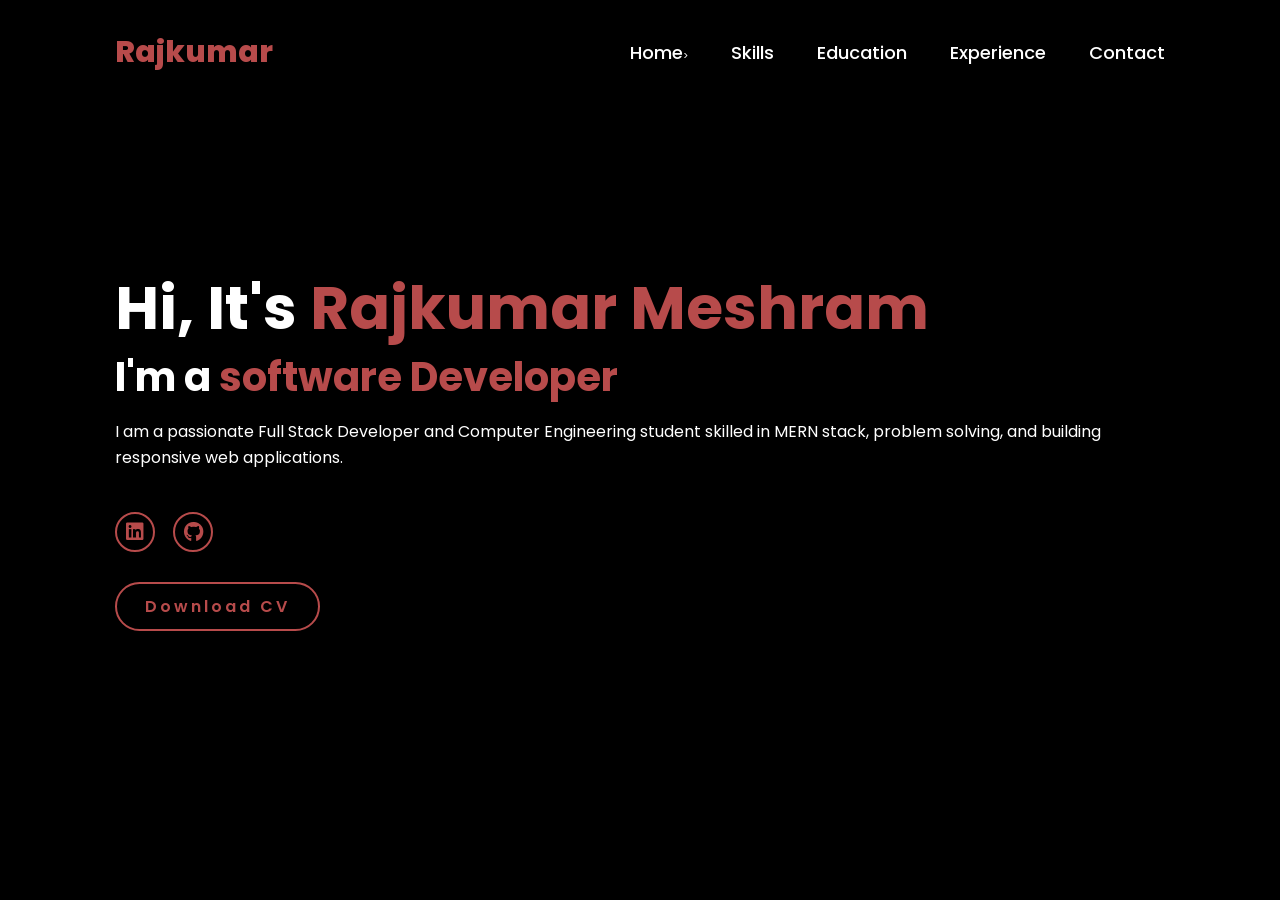
<file: index.html>
<!DOCTYPE html>
<html lang="en">
    
<head>
    <meta charset="UTF-8">
    <meta name="viewport" content="width=device-width, initial-scale=1.0">
    <link rel="stylesheet" href="https://cdnjs.cloudflare.com/ajax/libs/font-awesome/6.5.2/css/all.min.css">
    <link rel="stylesheet" href="style.css">
    <title>Rajkumar Portfolio</title>
</head>
<body>
    <header>
        <a href="index.html" class="logo">Rajkumar</a>

        <nav>
            <a href="index.html"> Home</a>>
            <a href="skills.html" >Skills</a>
            <a href="education.html" >Education</a>
            <a href="experience.html" >Experience</a>
            <a href="contact.html" >Contact</a>
        </nav>
    </header>
    <section class="home">
        <div class="home-content">
            <h1>Hi, It's <span>Rajkumar Meshram</span></h1>
            <h3 class="typing-text">I'm a <span></span></h3>
            <p>I am a passionate Full Stack Developer and Computer Engineering student skilled in MERN stack, problem solving, and building responsive web applications.</p>
            <div class="social-icons">
                <a href="https://in.linkedin.com/in/rajkumar-meshram-673a52288"><i class="fa-brands fa-linkedin"></i></a>
                <a href="https://github.com/rajkumarmeshram303-collab"><i class="fa-brands fa-github"></i></a>
            </div>
            <a href="Rajkumar_Meshram_resume.pdf" class="btn">Download CV</a>
        </div>
    </section>
</body>
</html>
</file>
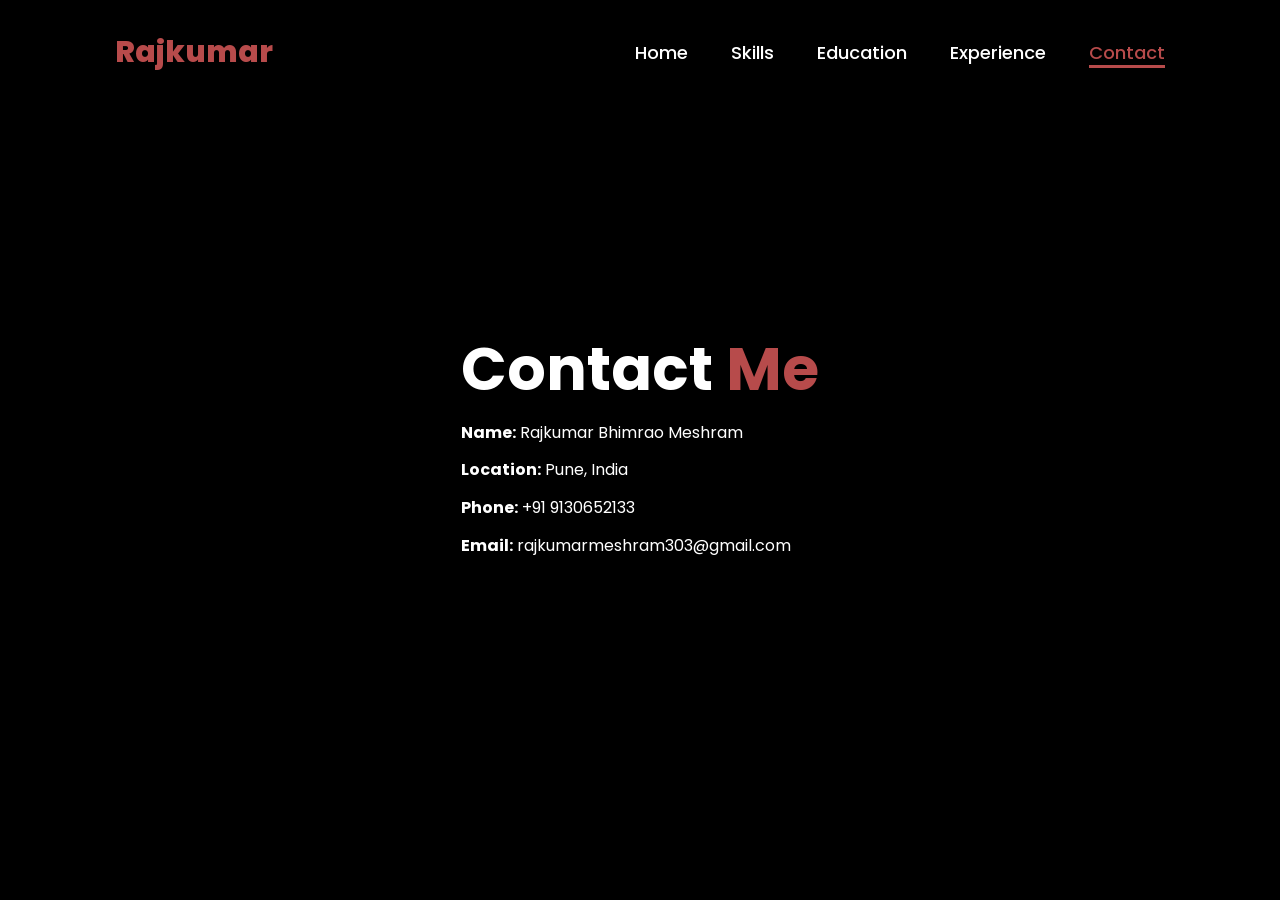
<file: contact.html>
<!DOCTYPE html>
<html lang="en">
<head>
    <title>Contact</title>
    <link rel="stylesheet" href="style.css">
</head>
<body>

<header>
    <a href="index.html" class="logo">Rajkumar</a>
    <nav>
        <a href="index.html">Home</a>
        <a href="skills.html">Skills</a>
        <a href="education.html">Education</a>
        <a href="experience.html">Experience</a>
        <a href="contact.html" class="active">Contact</a>
    </nav>
</header>

<section class="home">
    <div class="home-content">
        <h1>Contact <span>Me</span></h1>

        <p><b>Name:</b> Rajkumar Bhimrao Meshram</p>
        <p><b>Location:</b> Pune, India</p>
        <p><b>Phone:</b> +91 9130652133</p>
        <p><b>Email:</b> rajkumarmeshram303@gmail.com</p>
    </div>
</section>

</body>
</html>
</file>
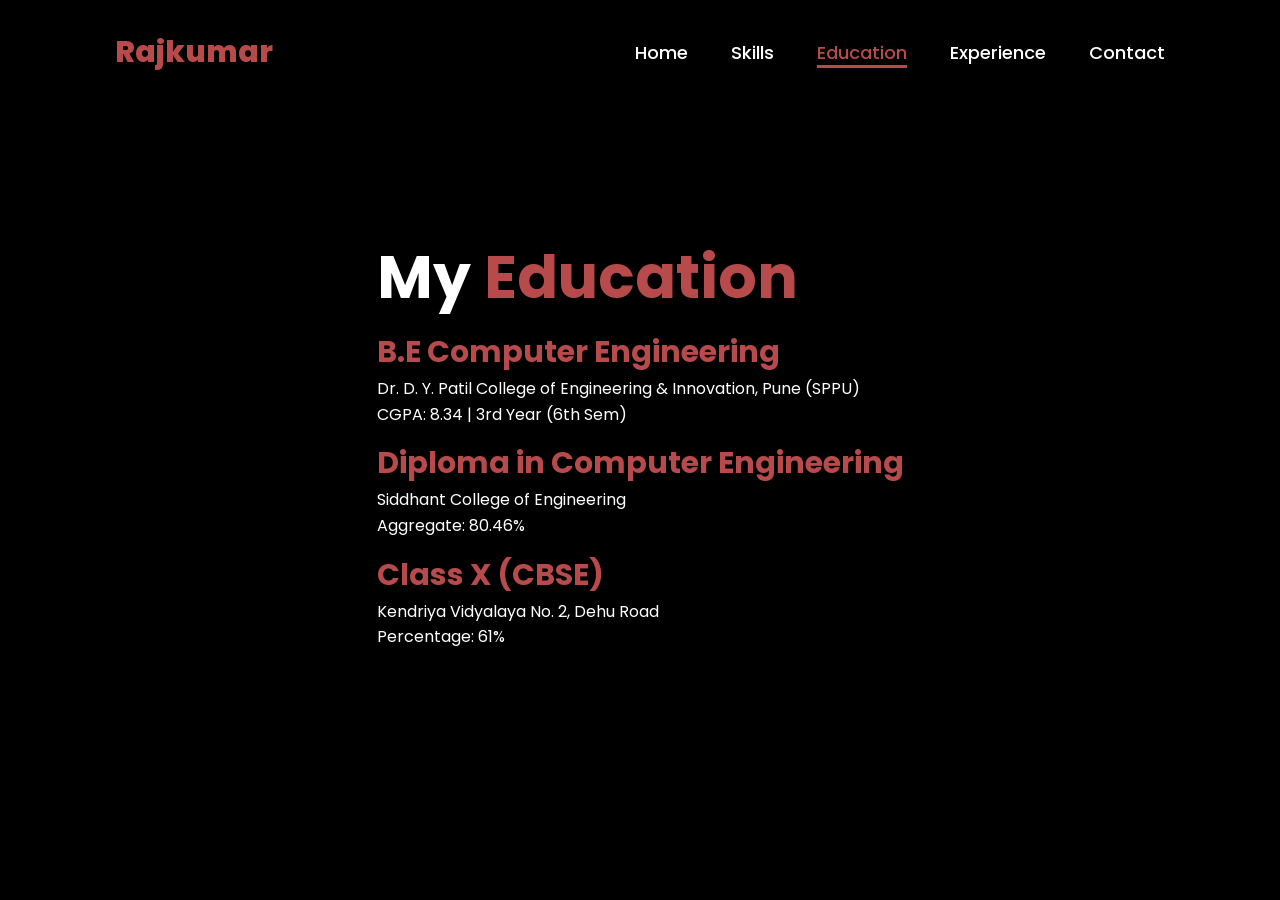
<file: education.html>
<!DOCTYPE html>
<html lang="en">
<head>
    <title>Education</title>
    <link rel="stylesheet" href="style.css">
</head>
<body>

<header>
    <a href="index.html" class="logo">Rajkumar</a>
    <nav>
        <a href="index.html">Home</a>
        <a href="skills.html">Skills</a>
        <a href="education.html" class="active">Education</a>
        <a href="experience.html">Experience</a>
        <a href="contact.html">Contact</a>
    </nav>
</header>

<section class="home">
    <div class="home-content">
        <h1>My <span>Education</span></h1>

        <p><b class="red">B.E Computer Engineering</b><br>
        Dr. D. Y. Patil College of Engineering & Innovation, Pune (SPPU)<br>
        CGPA: 8.34 | 3rd Year (6th Sem)</p>

        <p><b class="red">Diploma in Computer Engineering</b><br>
        Siddhant College of Engineering<br>
        Aggregate: 80.46%</p>

        <p><b class="red">Class X (CBSE)</b><br>
        Kendriya Vidyalaya No. 2, Dehu Road<br>
        Percentage: 61%</p>
    </div>
</section>

</body>
</html>
</file>
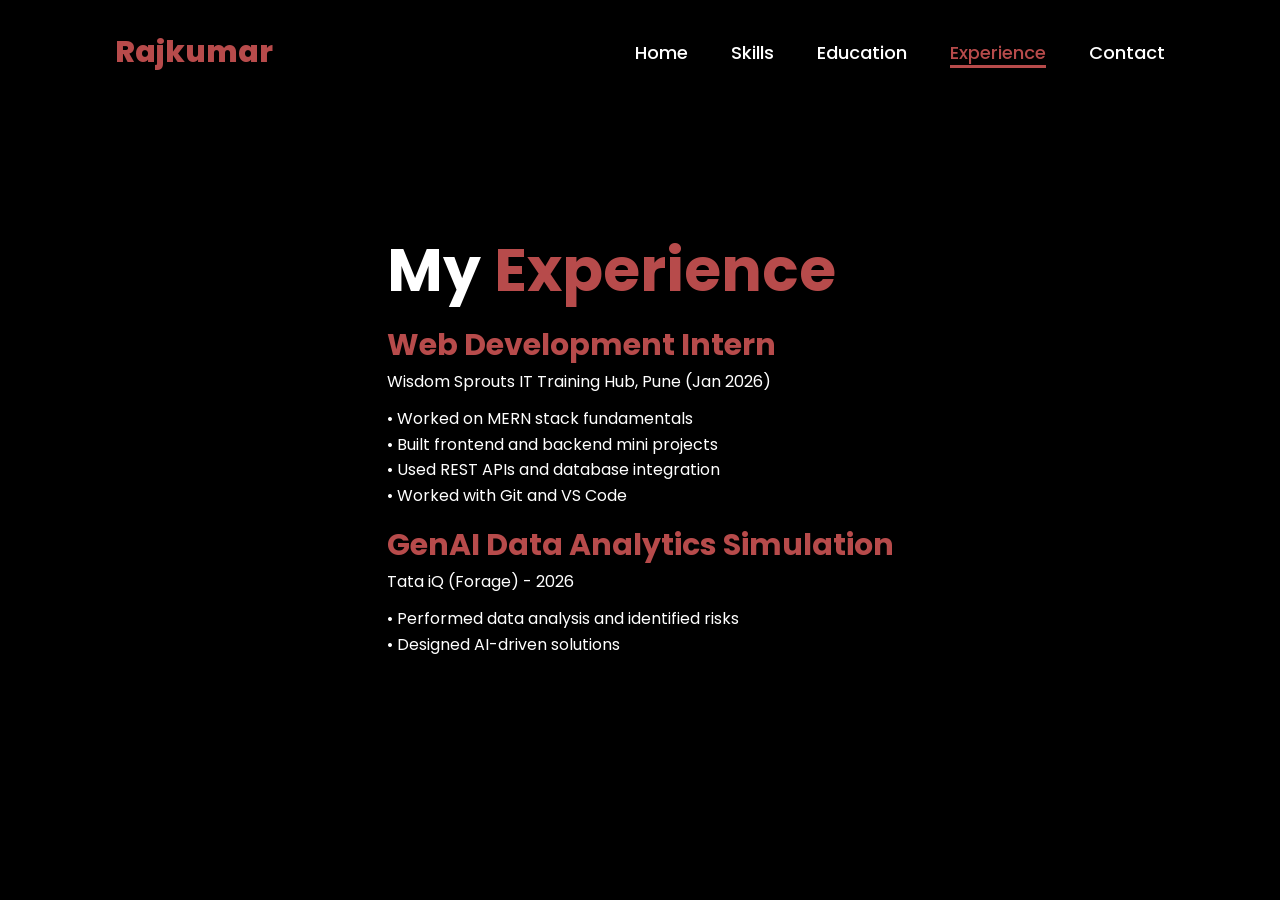
<file: experience.html>
<!DOCTYPE html>
<html lang="en">
<head>
    <title>Experience</title>
    <link rel="stylesheet" href="style.css">
</head>
<body>

<header>
    <a href="index.html" class="logo">Rajkumar</a>
    <nav>
        <a href="index.html">Home</a>
        <a href="skills.html">Skills</a>
        <a href="education.html">Education</a>
        <a href="experience.html" class="active">Experience</a>
        <a href="contact.html">Contact</a>
    </nav>
</header>

<section class="home">
    <div class="home-content">
        <h1>My <span>Experience</span></h1>

        <p><b class="red">Web Development Intern</b><br>
        Wisdom Sprouts IT Training Hub, Pune (Jan 2026)</p>

        <p>• Worked on MERN stack fundamentals<br>
        • Built frontend and backend mini projects<br>
        • Used REST APIs and database integration<br>
        • Worked with Git and VS Code</p>

        <p><b class="red">GenAI Data Analytics Simulation</b><br>
        Tata iQ (Forage) - 2026</p>

        <p>• Performed data analysis and identified risks<br>
        • Designed AI-driven solutions</p>
    </div>
</section>

</body>
</html>
</file>
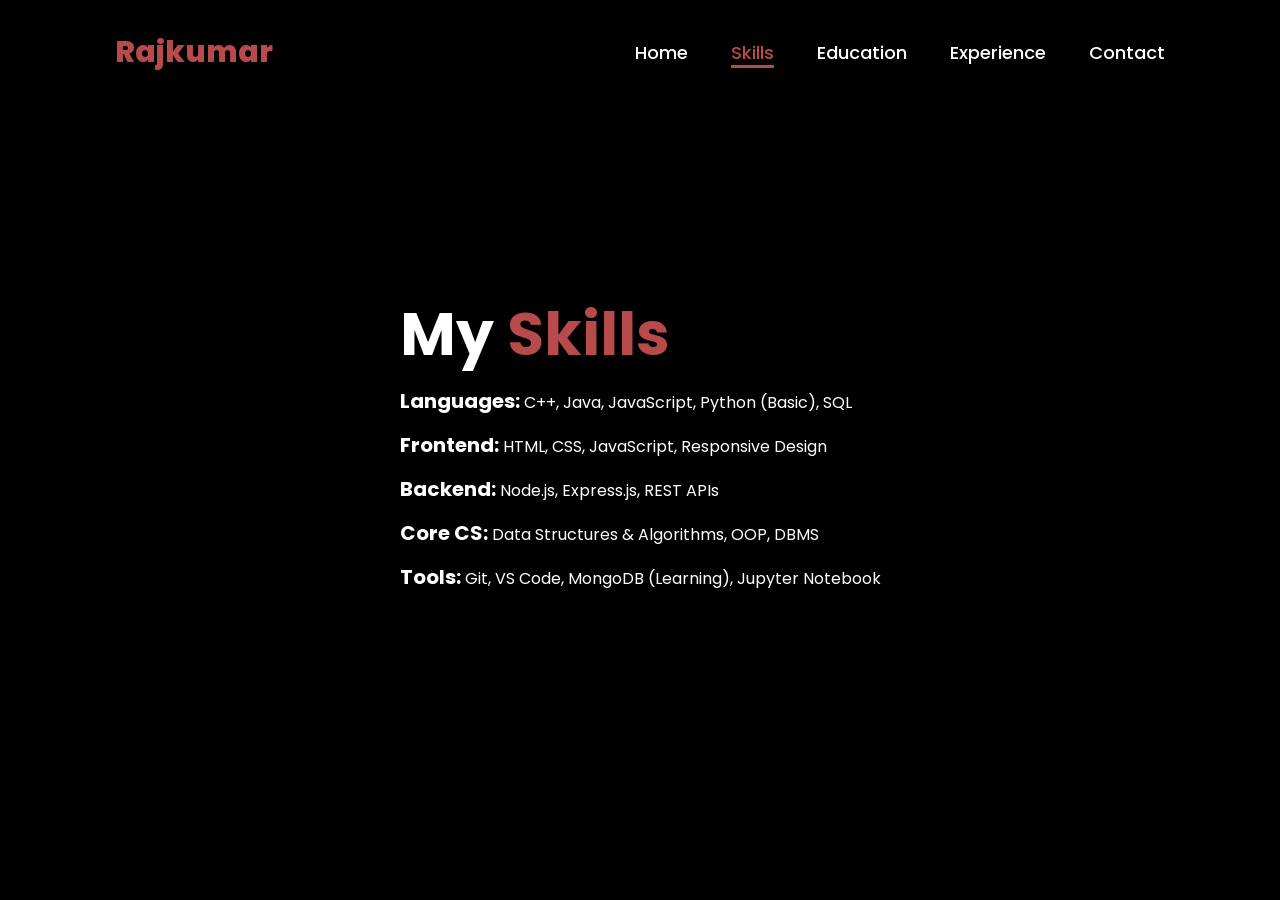
<file: skills.html>
<!DOCTYPE html>
<html lang="en">
<head>
    <title>Skills</title>
    <link rel="stylesheet" href="style.css">
</head>
<body>

<header>
    <a href="index.html" class="logo">Rajkumar</a>

    <nav>
        <a href="index.html">Home</a>
        <a href="skills.html" class="active">Skills</a>
        <a href="education.html">Education</a>
        <a href="experience.html">Experience</a>
        <a href="contact.html">Contact</a>
    </nav>
</header>

<section class="home">
    <div class="home-content">
        <h1>My <span>Skills</span></h1>

        <p><strong style="font-size:20px">Languages:</strong> C++, Java, JavaScript, Python (Basic), SQL</p>

        <p><strong style="font-size:20px">Frontend:</strong> HTML, CSS, JavaScript, Responsive Design</p>

        <p><strong style="font-size:20px">Backend:</strong> Node.js, Express.js, REST APIs</p>

        <p><strong style="font-size:20px">Core CS:</strong> Data Structures & Algorithms, OOP, DBMS</p>

        <p><strong style="font-size:20px">Tools:</strong> Git, VS Code, MongoDB (Learning), Jupyter Notebook</p>

    </div>
</section>

</body>
</html>
</file>
<file: style.css>
@import url('https://fonts.googleapis.com/css2?family=Poppins:wght@100;200;300;400;500;600&display=swap');

*{
    margin: 0;
    padding: 0;
    box-sizing: border-box;
    text-decoration: none;
    border: none;
    outline: none;
    font-family: 'Poppins', sans-serif;
}

html{
    font-size: 62.5%;
}

body{
    width: 100%;
    height: 100vh;
    overflow-x: hidden;
    background-color: black;
    color: white;
}

header{
    margin-top: 20px;
    position: fixed;
    top: 0;
    left: 0;
    width: 100%;
    padding: 1rem 9%;
    background-color: transparent;
    filter: drop-shadow(10px);
    display: flex;
    justify-content: space-between;
    align-items: center;
    z-index: 100;
}

.logo{
    font-size: 3rem;
    color: #b74b4b;
    font-weight: 800;
    cursor: pointer;
    transition: 0.5s ease;
}

.logo:hover{
    transform: scale(1.1);
}

nav a{
    font-size: 1.8rem;
    color: white;
    margin-left: 4rem;
    font-weight: 500;
    transition: 0.3s ease;
    border-bottom: 3px solid transparent;
}

nav a:hover,
nav a.active{
    color: #b74b4b;
    border-bottom: 3px solid #b74b4b;
}

@media(max-width:995px){
    nav{
        position: absolute;
        display: none;
        top: 0;
        right: 0;
        width: 40%;
        border-left: 3px solid #b74b4b;
        border-bottom: 3px solid #b74b4b;
        border-bottom-left-radius: 2rem;
        padding: 1rem solid;
        background-color: #161616;
        border-top: 0.1rem solid rgba(0,0,0,0.1);
    }

    nav.active{
        display: block;
    }

    nav a{
        display: block;
        font-size: 2rem;
        margin: 3rem 0;
    }

    nav a:hover,
    nav a.active{
        padding: 1rem;
        border-radius: 0.5rem;
        border-bottom: 0.5rem solid #b74b4b;
    }
}

section{
    min-height: 100vh;
    padding: 5rem 9% 5rem;
}

.home{
    display: flex;
    justify-content: center;
    align-items: center;
    gap: 8rem;
    background-color: black;
}

.home .home-content h1{
    font-size: 6rem;
    font-weight: 700;
    line-height: 1.3;
}

span{
    color: #b74b4b;
}

.home-content h3{
    font-size: 4rem;
    margin-bottom: 1rem;
    font-weight: 700;
}

.home-content p{
    font-size: 1.6rem;
}

.home-img{
    border-radius: 50%;
}

.home-img img{
    position: relative;
    width: 32vw;
    border-radius: 50%;
    box-shadow: 0 0 25px solid #b74b4b;
    cursor: pointer;
    transition: 0.2s linear;
}

.home-img img:hover{
    font-size: 1.8rem;
    font-weight: 500;
}

.social-icons a{
    display: inline-flex;
    justify-content: center;
    align-items: center;
    width: 4rem;
    height: 4rem;
    background-color: transparent;
    border: 0.2rem solid #b74b4b;
    font-size: 2rem;
    border-radius: 50%;
    margin: 3rem 1.5rem 3rem 0;
    transition: 0.3s ease;
    color: #b74b4b;
}

.social-icons a:hover{
    color: black;
    transform: scale(1.3) translateY(-5px);
    background-color: #b74b4b;
    box-shadow: 0  0 25px #b74b4b;
}

.btn{
    display: inline-block;
    padding: 1rem 2.8rem;
    background-color: black;
    border-radius: 4rem;
    font-size: 1.6rem;
    color: #b74b4b;
    letter-spacing: 0.3rem;
    font-weight: 600;
    border: 2px solid #b74b4b;
    transition: 0.3s ease;
    cursor: pointer;
}

.btn:hover{
    transform: scale3d(1.03);
    background-color: #b74b4b;
    color: black;
    box-shadow: 0 0 25px #b74b4b;
}

.typing-text{
    font-size: 34px;
    font-weight: 600;
    min-width: 280px;
}

.typing-text span{
    position: relative;
}

.typing-text span::before{
    content: "software Developer";
    color: #b74b4b;
    animation: words 20s infinite;
}


@keyframes cursor{
    to{
        border-left: 3px solid #b74b4b;
    }
}

@keyframes words{
    0%{
        content: "Web Developer";
    }
    50%{
        content: "Full Stack Developer";
    }
    100%{
        content: "Web Designer";
    }

}

@media (max-width: 1000px){
    .home{
        gap: 4rem;
    }
}

.home-content p{
    margin: 12px 0;
    line-height: 1.6;
}

.red{
    color: #b74b4b;
    font-size: 30px;
}
</file>
